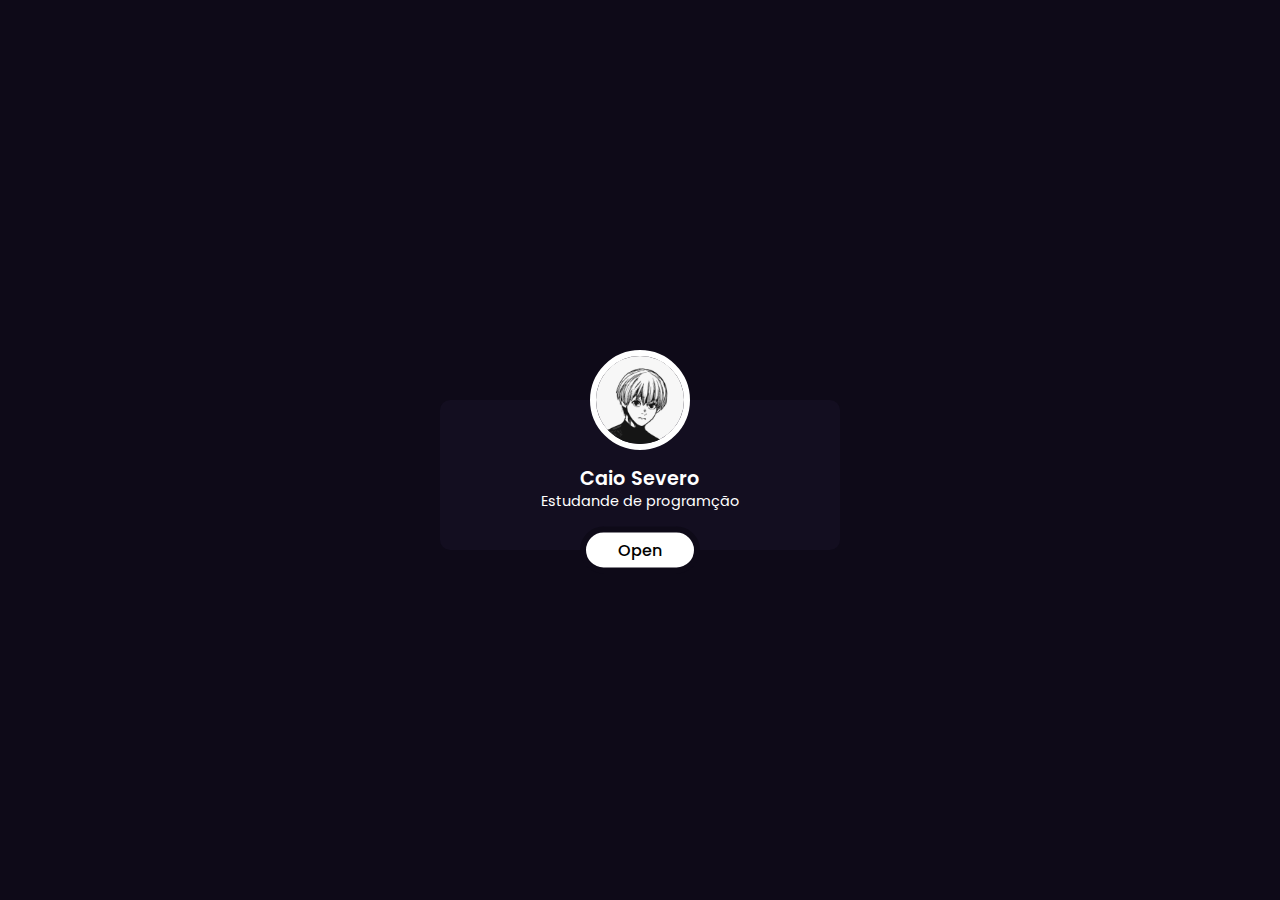
<file: testes 15/index.html>
<!DOCTYPE html>
<html lang="pt-br">
<head>
    <meta charset="UTF-8">
    <meta http-equiv="X-UA-Compatible" content="IE=edge">
    <meta name="viewport" content="width=device-width, initial-scale=1.0">
    <title>Profile Card</title>
    <link rel="stylesheet" href="style.css">
    <link rel="stylesheet" href="https://cdnjs.cloudflare.com/ajax/libs/font-awesome/6.4.0/css/all.min.css" integrity="sha512-iecdLmaskl7CVkqkXNQ/ZH/XLlvWZOJyj7Yy7tcenmpD1ypASozpmT/E0iPtmFIB46ZmdtAc9eNBvH0H/ZpiBw==" crossorigin="anonymous" referrerpolicy="no-referrer" />
</head>
<body>
    <div class="card">
        <div class="user">
            <div class="imgBx">
                <img src="imagens/icon ken.png" alt="icon">
            </div>
            <div class="content">
                <h2>Caio Severo <br><span>Estudande de programção</span></h2>
            </div>
            <span class="toggle"></span>
        </div>
        <ul class="contact">
            <li style="--clr:#00acee;--i:0;">
                <a href="https://twitter.com/oioiac" target="_blank">
                    <div class="iconBx"><i class="fa-brands fa-twitter"></i></div>
                    <p>Twitter</p>                           
                </a>
            </li>
            <li style="--clr:#cd486b;--i:1;">
                 <a href="https://www.instagram.com/caio_severo_/" target="_blank">
                    <div class="iconBx"><i class="fa-brands fa-instagram"></i></i></div>
                    <p>Instagram</p>                           
                </a></li>
            <li style="--clr:#171515;--i:2;">
                <a href="https://github.com/CaioSevero" target="_blank">
                    <div class="iconBx"><i class="fa-brands fa-github"></i></div>
                    <p>GitHub</p>                           
                </a></li>
        </ul>
    </div>
    <script>
        let toggle = document.querySelector('.toggle');
        let card = document.querySelector('.card');
        toggle.onclick = function(){
            card.classList.toggle('active')
        }
    </script>
</body>
</html>
</file>
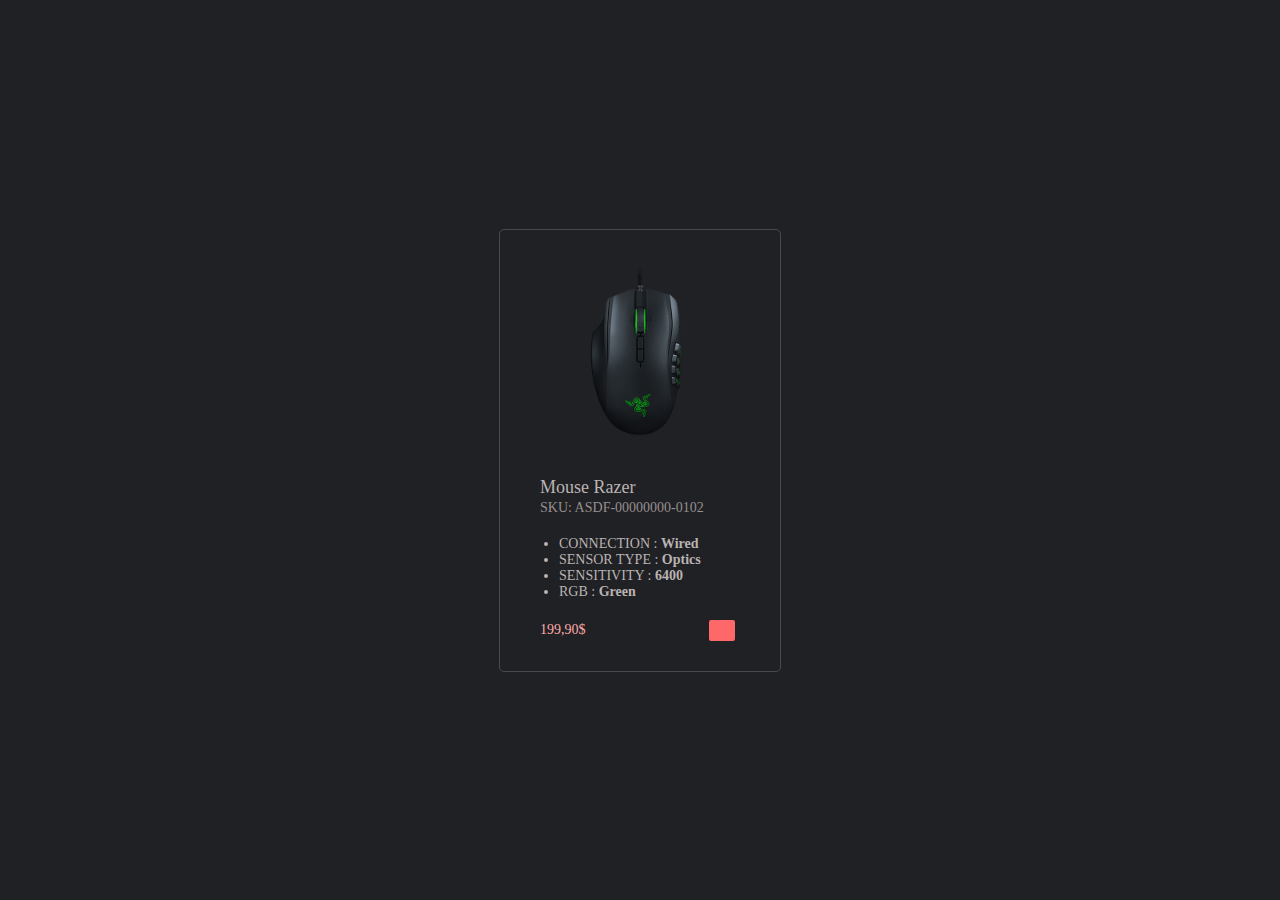
<file: testes 16/index.html>
<!DOCTYPE html>
<html lang="pt-br">
<head>
    <meta charset="UTF-8">
    <meta http-equiv="X-UA-Compatible" content="IE=edge">
    <meta name="viewport" content="width=device-width, initial-scale=1.0">
    <title>E-comerce Card </title>
    <link rel="stylesheet" href="style.css">
    <link rel="stylesheet" href="https://cdnjs.cloudflare.com/ajax/libs/font-awesome/6.4.0/css/all.min.css" integrity="sha512-iecdLmaskl7CVkqkXNQ/ZH/XLlvWZOJyj7Yy7tcenmpD1ypASozpmT/E0iPtmFIB46ZmdtAc9eNBvH0H/ZpiBw==" crossorigin="anonymous" referrerpolicy="no-referrer" />
</head>
<body>
    <div class="card">
        <div class="card-img">
            <img src="mouse.png" alt="mouse">
        </div>
        <div class="card-body">
            <div class="evaluations">
                <i class="fa-solid fa-star"></i>
                <i class="fa-solid fa-star"></i>
                <i class="fa-solid fa-star"></i>
                <i class="fa-solid fa-star"></i>
                <i class="fa-solid fa-star"></i>
            </div>
            <h3>Mouse Razer</h3>
            <label>SKU: ASDF-00000000-0102</label>
            <ul>
                <li>CONNECTION : <b>Wired</b></li>
                <li>SENSOR TYPE : <b>Optics</b></li>
                <li>SENSITIVITY : <b>6400</b></li>
                <li>RGB : <b>Green</b></li>
            </ul>
            <div class="price">
                <label>199,90$</label>
                <button><i class="fa-solid fa-cart-shopping"></i></button>
            </div>
        </div>
    </div>
</body>
</html>
</file>
<file: testes 17/index.html>
<!DOCTYPE html>
<html lang="en">
<head>
    <meta charset="UTF-8">
    <meta http-equiv="X-UA-Compatible" content="IE=edge">
    <meta name="viewport" content="width=device-width, initial-scale=1.0">
    <link rel="stylesheet" href="style.css">
    <title>Button Hover</title>
    
</head>
<body>
    
    <button class="btn">Hover</button>

</body>
</html>
</file>
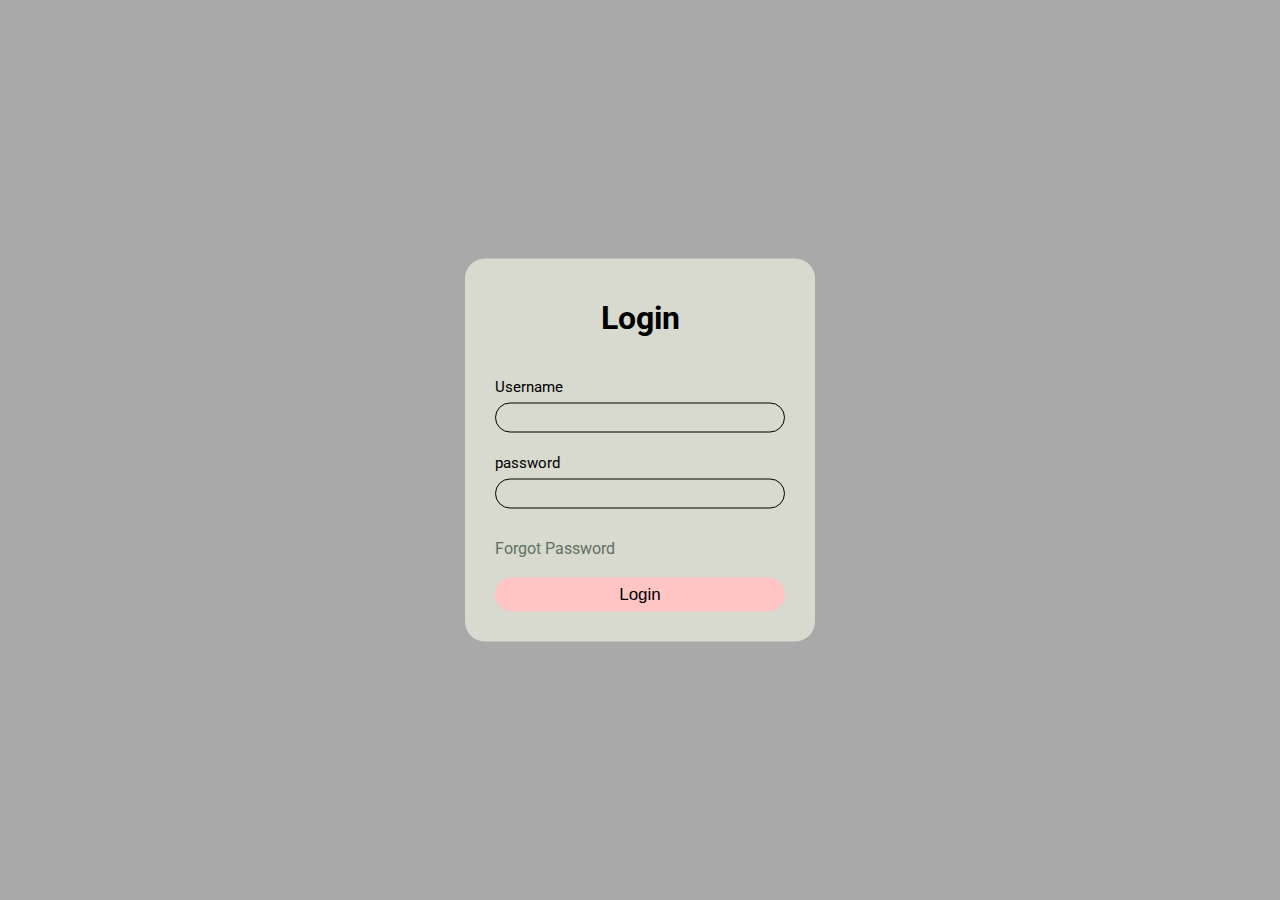
<file: testes 18/index.html>
<!DOCTYPE html>
<html lang="pt-br">
<head>
    <meta charset="UTF-8">
    <meta http-equiv="X-UA-Compatible" content="IE=edge">
    <meta name="viewport" content="width=device-width, initial-scale=1.0">
    <title>Login page</title>
    <link rel="stylesheet" href="style.css">
</head>
<body>
    
    <form>
        <h1>Login</h1>

        <div class="text-username">
            <label class="label-username">Username</label>
            <input type="text" required>
        </div>

        <div class="text-password">
            <label class="label-password">password</label>
            <input type="password" required>
        </div>

        <div class="forgot">
            <a href="https://www.youtube.com/watch?v=hPr-Yc92qaY">Forgot Password</a>
        </div>

        <button type="submit" class="btn-login">Login</button>

    </form>

</body>
</html>
</file>
<file: testes 15/style.css>
@charset "UTF-8";

@import url('https://fonts.googleapis.com/css2?family=Poppins:wght@300;400;500;600&display=swap');

:root {
    --cor0: #ffffff;
    --cor1: #0e0a18;
    --cor2: #4717f7;
    --cor3: #130e20;
    --cor4: #a43acb;

}

* {
  padding: 0;
  margin: 0;
  box-sizing: border-box;
  font-family: 'Poppins', sans-serif;
}

body{
  display: flex;
  justify-content: center;
  align-items: center;
  min-height: 100vh;
  background: var(--cor1);
}

.card{
  position: relative;
  transition: 0.5s;
  height: 100px;
  transition-delay: 0.5s;
}

.card.active{
  height: 450px;
  transition-delay: 0s;
}

.card .user{
  position: relative;
  width: 400px;
  min-height: 150px;
  background: var(--cor3);
  display: flex;
  align-items: center;
  justify-content: center;
  flex-direction: column;
  gap: 10px;
  border-radius: 10px;
  padding: 60px 40px 30px;
}

.card .user .imgBx{
  position: absolute;
  top: 0;
  transform: translateY(-50%);
  width: 100px;
  height: 100px;
  border-radius: 50%;
  border: 6px solid white;
  overflow: hidden;
  transition: 0.5s;
  z-index: 10;
}

.card .user .imgBx img{
  position: absolute;
  width: 100%;
  height: 100%;
  object-fit: cover;
}

.card .user .content{
  position: relative;
  text-align: center;
}

.card .user .content h2{
  font-size: 1.2em;
  line-height: 1.05em;
  font-weight: 600;
  color: white;
}

.card .user .content h2 span{
  font-size: 0.75em;
  font-weight: 400;
}

.card .user .toggle{
  position: absolute;
  bottom: 0;
  width: 120px;
  padding: 5px 15px;
  background: white;
  border-radius: 30px;
  transform: translateY(50%);
  border: 6px solid var(--cor1);
  text-align: center;
  font-weight: 500;
  transition: 0.5s;
  cursor: pointer;
} 

.card.active .user .toggle{
  background: var(--cor4);
  color: white;
}

.card .user .toggle::before{
  content: 'Open';
}

.card.active .user .toggle::before{
  content: 'Close';
}

.card .contact{
  position: relative;
  top: 30px;
  width: 100%;
  height: 0;
  overflow: hidden;
  display: flex;
  flex-direction: column;
  gap: 10px;
transition: 0.5s;
}

.card.active .contact{
  height: 325px;
}

.card .contact li{
  list-style: none;
  width: 100%;
  min-height: 100px;
  background: white;
  border-radius: 10px;
  display: flex;
  transition: 0.5s;
  opacity: 0;
  transform: scale(0);
  padding: 10px 30px;
}

.card.active .contact li{
  opacity: 1;
  transform: scale(1);
  transition-delay: calc(0.25s * var(--i));
}

.card.active .contact:hover li{
  opacity: 0.15;
  filter: blur(2px);
  transition-delay: 0s;
}

.card.active .contact li:hover{
  opacity: 1;
  filter: blur(0px); 
}

.card .contact li a{
  display: flex;
  align-items: center;
  text-decoration: none;
  gap: 10px;
}

.card .contact li a .iconBx{
  position: relative;
  width: 60px;
  height: 60px;
  background: var(--clr);
  border-radius: 50%;
  display: flex;
  justify-content: center;
  align-items: center;
}

.card .contact li a .iconBx i{
  color: white;
  font-size: 1.5em;
}

.card .contact li a p{
  color: #666;
  font-size: 1.1em;
}

.card .contact li a:hover p{
  color: #111;
}
</file>
<file: testes 16/style.css>
@charset "UTF-8";

*{
    margin: 0px;
    padding: 0px;
    box-sizing: border-box;
    text-decoration: none;
}

body{
    display: flex;
    align-items: center;
    justify-content: center;
    height: 100vh;
    background: #202124;
}

.card{
    border: 1px solid rgb(74, 74, 74);
    padding: 30px 40px;
    border-radius: 5px;
    margin: 20px 25px;
    color: rgb(187,179,179);
    background: #202124;
}

.card .card-img img{
    width: 200px;
    height: 200px;
    object-fit: cover;
}

.card .card-body{
    padding-top: 10px;
}

.card .card-body .evaluations i {
    color: orangered;
    font-size: 12px
}

.card .card-body h3{
    margin-top: 3px;
    font-weight: lighter;
    font-size: 18px;
}

.card .card-body ul{
    margin-top: 20px;
    position: relative;
    left: 19px;
    font-size: 14px;
}

.card .card-body label{
    margin-top: 5px;
    font-size: 14px;
    color: rgb(150, 143, 143);
}

.card .card-body .price{
    margin-top: 20px;
    display: flex;
    justify-content: space-between;
}

.card .card-body .price label{
    color: rgb(255,170,170);
    position: relative;
    bottom: 3px;
}

.card .card-body .price button{
    background: rgb(255,104,104);
    border: none;
    outline: none;
    padding: 8px 13px;
    cursor: pointer;
    border-radius: 2px;
    color: rgb(234,225,225 );
    margin-right: 5px;
    transition: all .3s;
}

.card .card-body .price button:hover{
    background: rgb(255,84,84);
}
</file>
<file: testes 17/style.css>
@charset "UTF-8";

html body{
    margin: 0px;
    padding: 0px;
    height: 100vh;
    display: flex;
    align-items: center;
    justify-content: center;
    background-color: lightpink;
}

.btn{
    position: relative;
    width: 180px;
    height: 40px;
    background-color: #949494;
    border: none;
    outline: none;
    color: white;
    cursor: pointer;
    z-index: 0;
    border-radius: 90px;
}

.btn::before{
    position: absolute;
    content: '';
    background: linear-gradient(190deg, #eb0606, #d2670f, #cbc812, #43d700, #0dceae, #006eff, #6f00ff, #e806b7, #eb0606);
    left: -2px;
    top: -2px;
    opacity: 0;
    background-size: 400%;
    width: calc(100% + 4px);
    height: calc(100% + 4px);
    filter: blur(5px);
    animation: anim 10s linear infinite;
    border-radius: 90px;
    transition: opacity .4s ease-in;
    z-index: -1;
}

.btn:hover::before{
    opacity: 1;
}

.btn::after{
    z-index: -1;
    content: '';
    position: absolute;
    background-color: #949494;
    width: 100%;
    height: 100%;
    left: 0;
    top: 0;
    border-radius: 90px;
}

@keyframes anim {
    0%{
        background-position: 0 0;
    }

    50%{
        background-position: 500% 0;
    }

    100%{
        background-position: 0 0;
    }
}
</file>
<file: testes 18/style.css>
@charset "UTF-8";

@import url('https://fonts.googleapis.com/css2?family=Roboto:wght@300&display=swap');

*{
    margin: 0;
    padding: 0;
    box-sizing: border-box;
    text-decoration: none;
}

 html{
    font-family: 'Roboto', sans-serif;
 }

 body{
    background-color: darkgray;
    height: 100vh;
 }

 form{
    position: absolute;
    transform: translate(-50%, -50%);
    left: 50%;
    top: 50%;
    width: 350px;
    border-radius: 20px;
    background-color: #d8d9cf;
    padding: 30px;
 }

form h1{
    text-align: center;     
    padding: 10px;
} 

form input{
    display: block;
    outline: none;
    width: 100%;
    border-radius: 20px;
    height: 30px;
    border: none;
    background: none;
    border: 1px solid black;
    text-align: center;
    font-size: 14px;
}

form label{
    display: inline-block;
    margin-bottom: 7px;
    font-size: 15px;
}

.text-username{
    margin-top: 30px;
}

.text-password{
    margin-top: 20px;
}

.forgot{
    margin-top: 30px;
}

.forgot a{
    color: #5f7161;
}

.btn-login{
    width: 100%;
    padding: 7px;
    border: none;
    border-radius: 20px;
    font-size: 17px;
    cursor: pointer;
    margin-top: 20px;
    background-color: #ffc4c4;
    transition: .5s;
}

.btn-login:hover{
    background-color: #fa9494;
}
</file>
